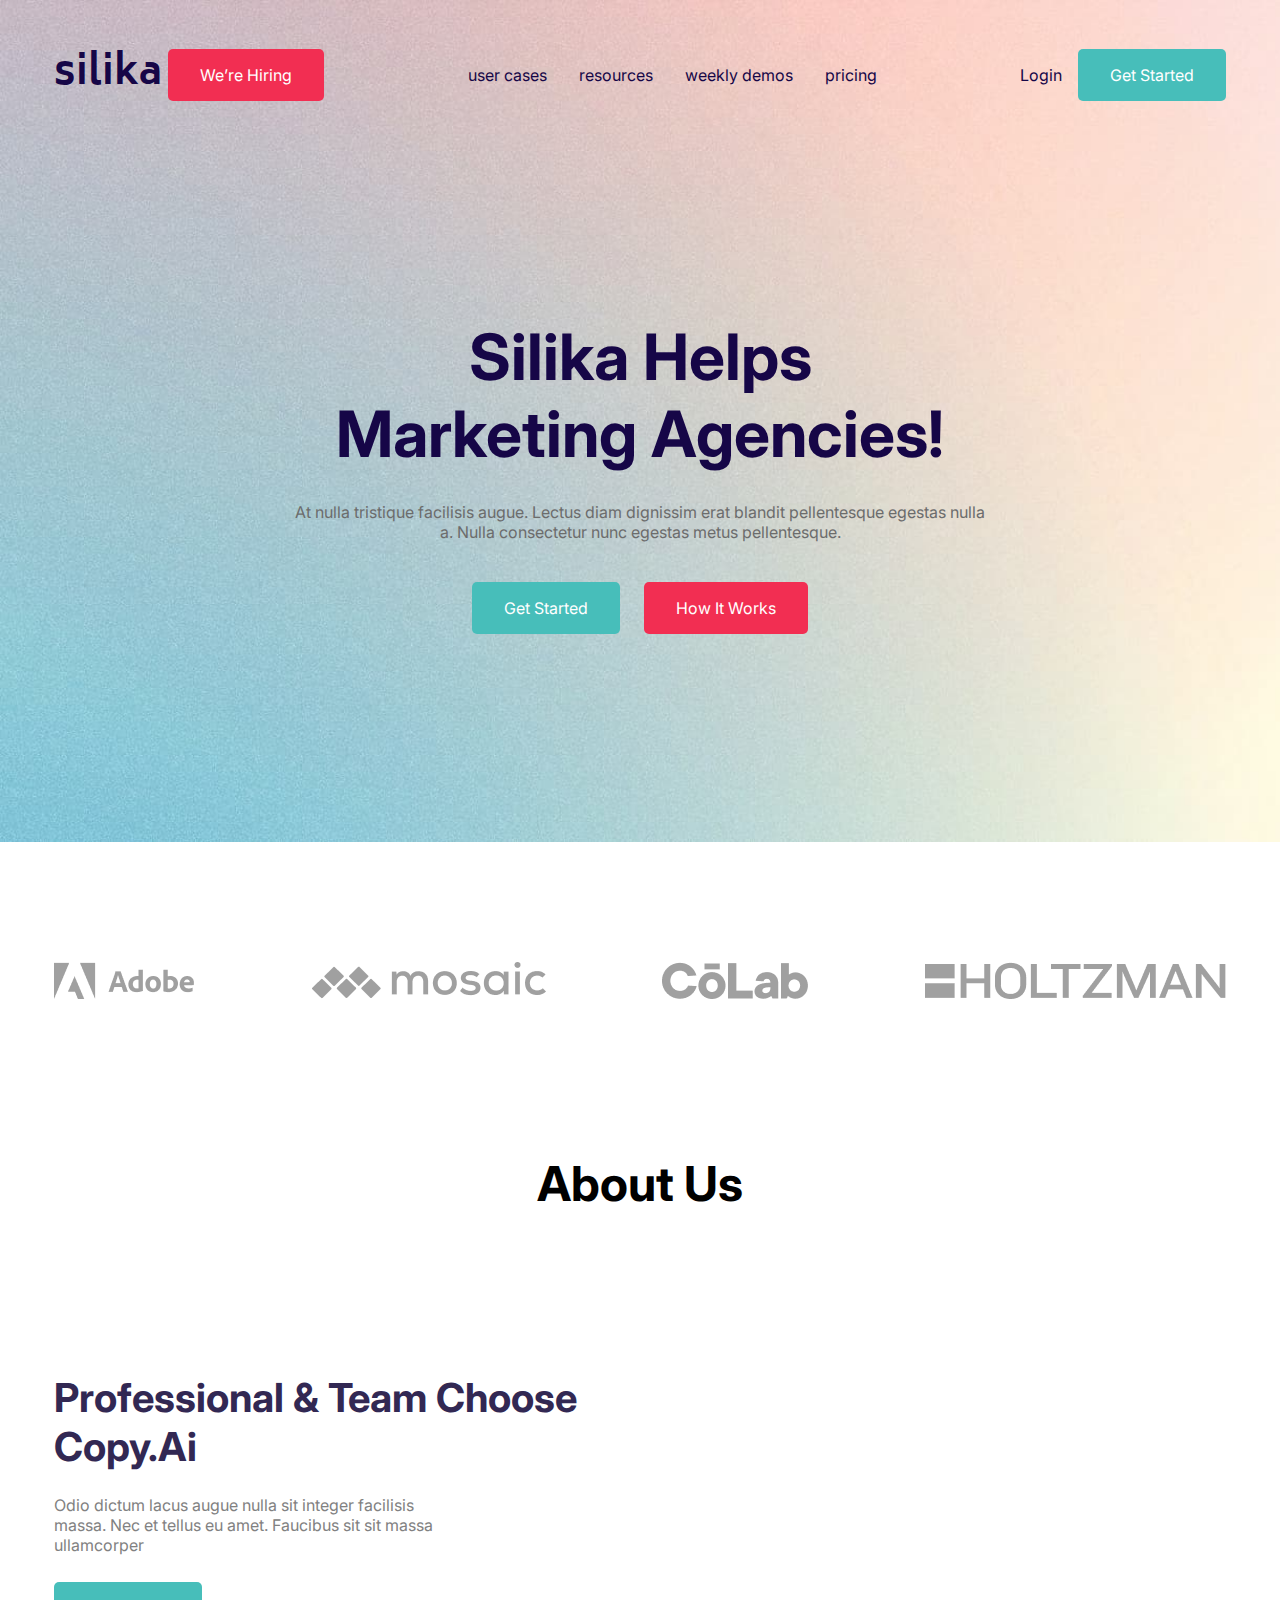
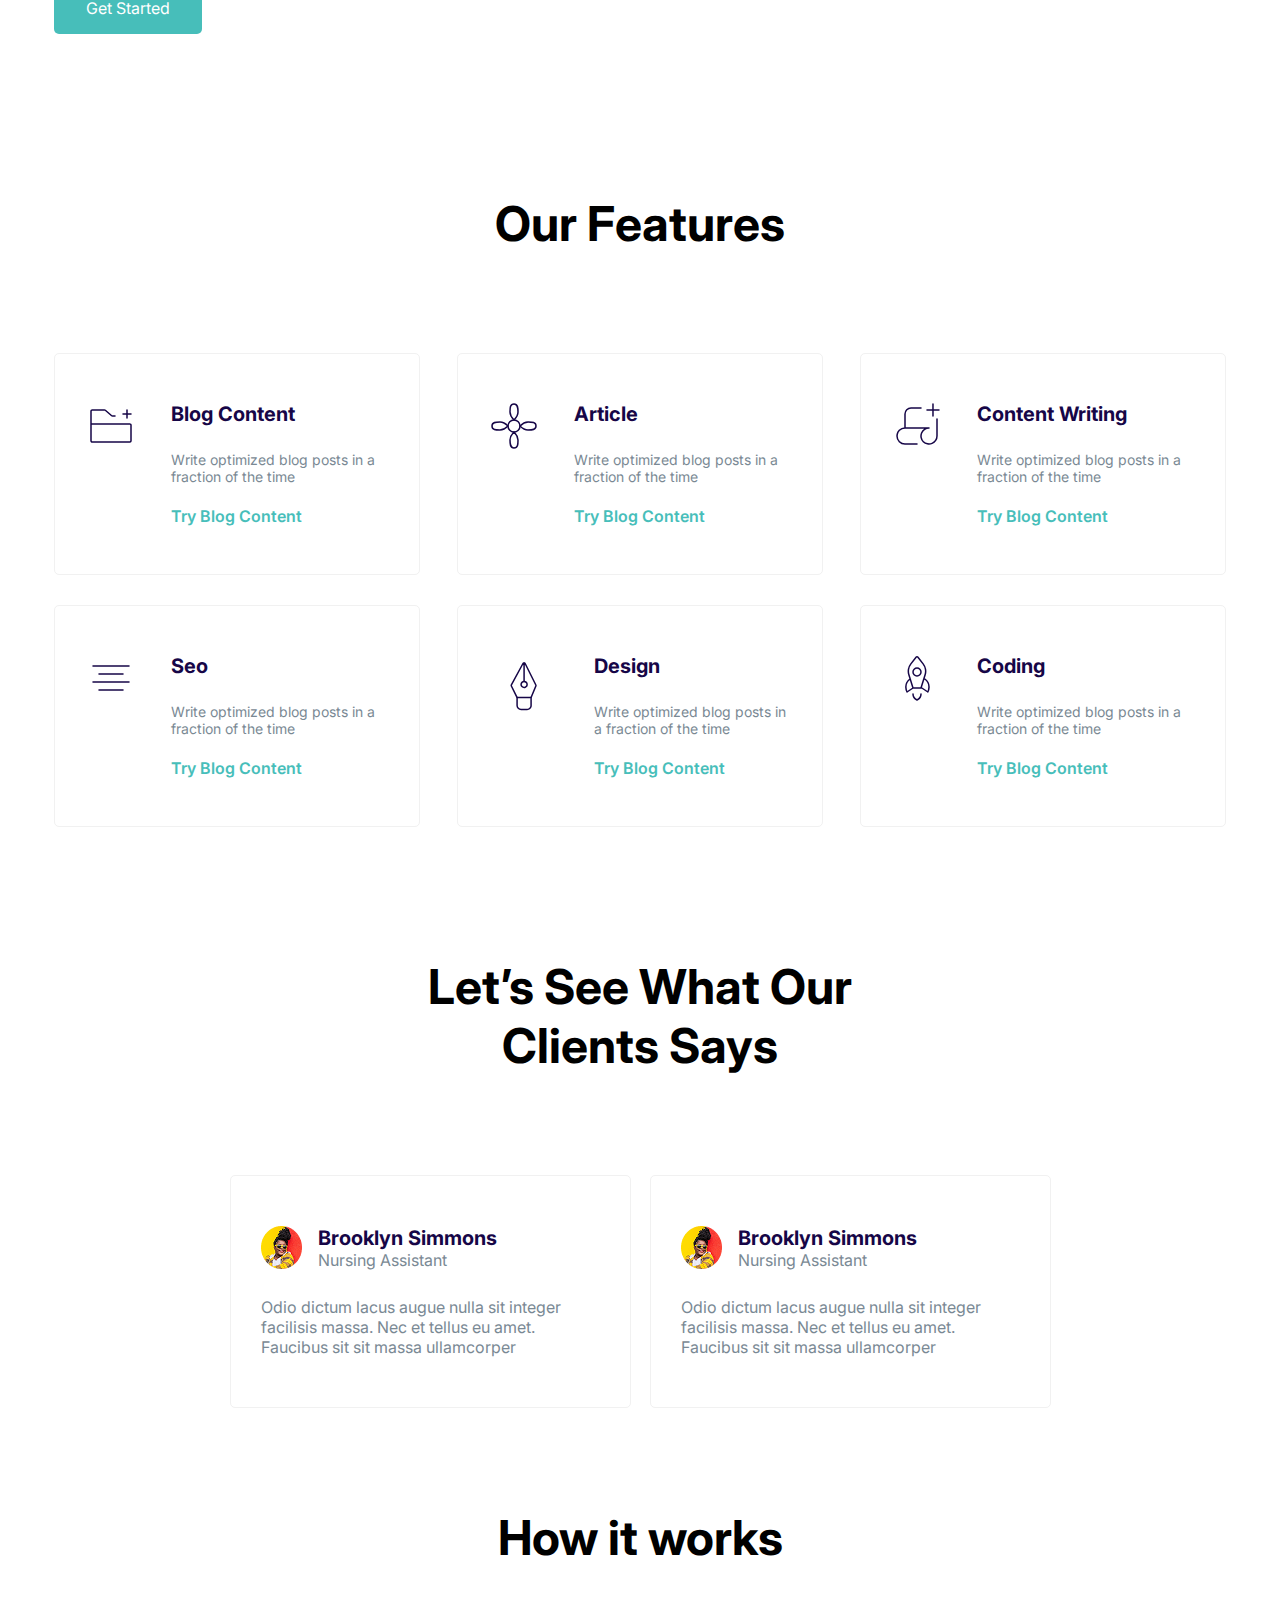
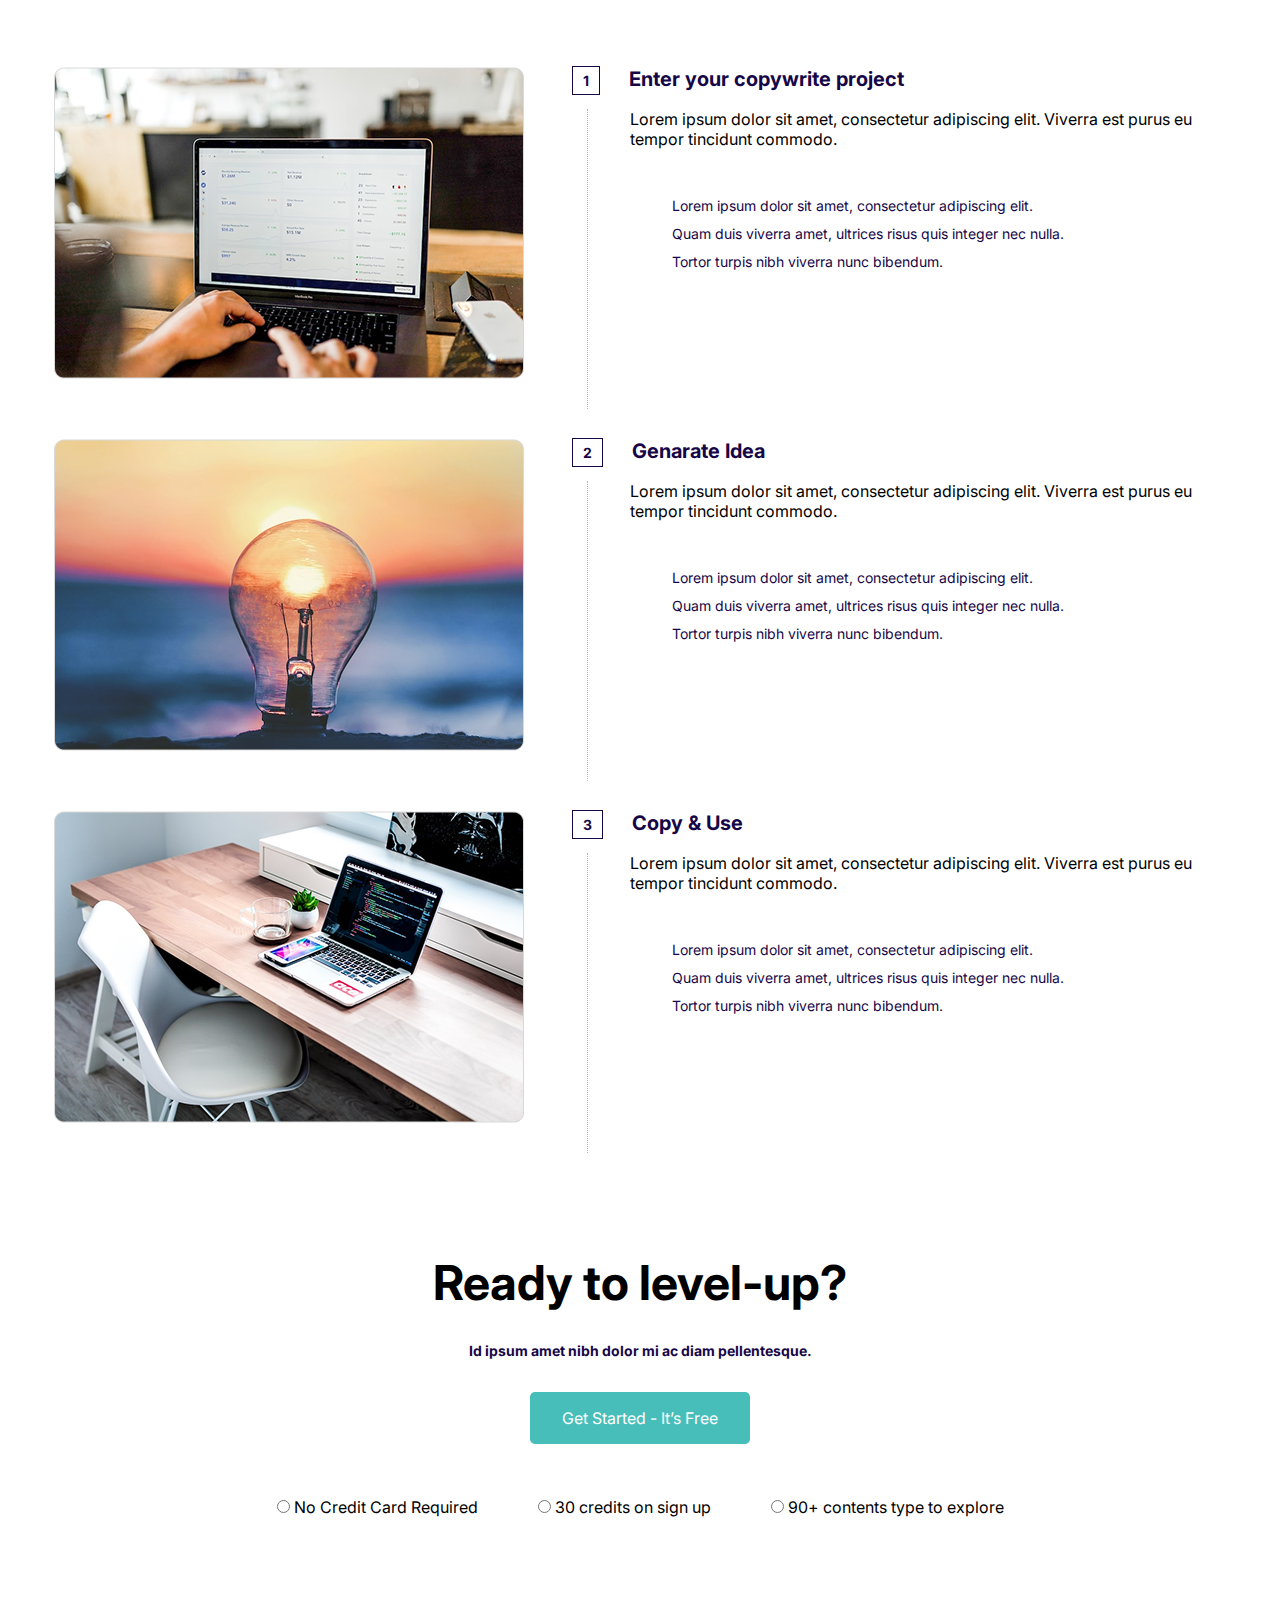
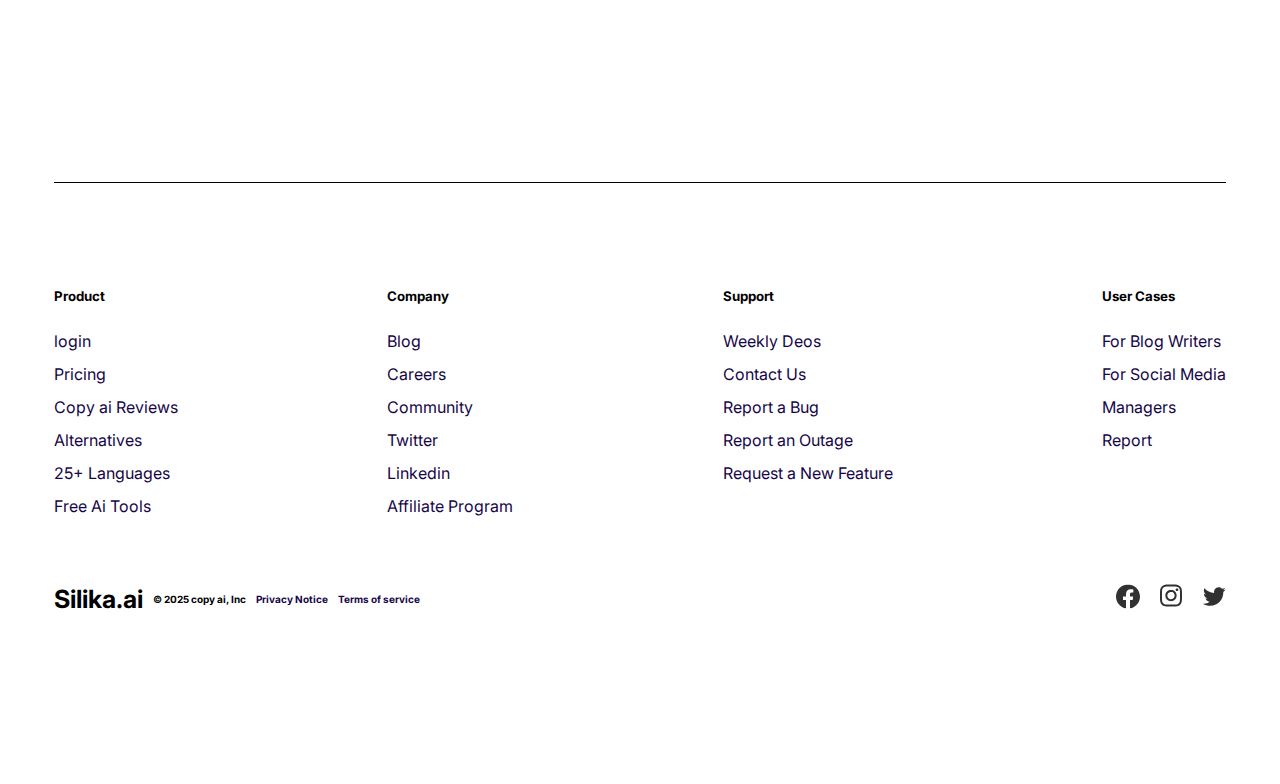
<file: layout/index.html>
<!DOCTYPE html>
<html lang="pt-br">

<head>
    <meta charset="UTF-8">
    <meta name="viewport" content="width=device-width, initial-scale=1.0">
    <title>Layout | Design Studio</title>

    <link href="css/styles.css" rel="stylesheet" type="text/css">

    <!-- google fonts -->
    <link rel="preconnect" href="https://fonts.googleapis.com">
    <link rel="preconnect" href="https://fonts.gstatic.com" crossorigin>
    <link
        href="https://fonts.googleapis.com/css2?family=Biryani:wght@200;300;400;600;700;800;900&family=Inter:ital,opsz,wght@0,14..32,100..900;1,14..32,100..900&display=swap"
        rel="stylesheet">
</head>

<body>
    <section class="top-header">
        <header>
            <div class="container">
                <div class="logo">
                    <h1>silika</h1>
                    <a href="#" class="secondary-color">We’re Hiring</a>
                </div>
                <!--fim: logo -->
                <nav>
                    <ul>
                        <li><a href="#">user cases</a></li>
                        <li><a href="#">resources</a></li>
                        <li><a href="#">weekly demos</a></li>
                        <li><a href="#">pricing</a></li>
                    </ul>
                </nav>
                <!-- fim:menu -->

                <div class="login">
                    <a href="#">Login</a>
                    <a href="#" class="primary-color">Get Started</a>
                </div>

            </div>
        </header>

        <div class="cta">
            <div class="container">
                <h2>Silika Helps <br>Marketing Agencies!</h2>

                <p>At nulla tristique facilisis augue. Lectus diam dignissim erat blandit pellentesque egestas nulla a.
                    Nulla consectetur nunc egestas metus pellentesque.</p>

                <div class="bts-cta">
                    <a href="#" class="primary-color">Get Started</a>
                    <a href="#" class="secondary-color">How It Works</a>
                </div>
            </div>
        </div>
    </section>
    <!-- section top-header -->

    <section class="brands">
        <div class="container">
            <img src="images/adobe.png" alt="adobe">
            <img src="images/mosaic.png" alt="mosaic">
            <img src="images/colab.png" alt="colab">
            <img src="images/holtzang.png" alt="holtzman">
        </div>
    </section>
    <!-- brands -->

    <section class="about-us">
        <h3>About Us</h3>
        <div class="container">
            <div class="about-us-description">
                <h4>professional & team choose copy.ai</h4>
                <p>Odio dictum lacus augue nulla sit integer facilisis massa. Nec et tellus eu amet. Faucibus sit sit
                    massa ullamcorper </p>

                <a href="#" class="primary-color">Get Started</a>
            </div>

            <div class="about-us-video">
                <iframe width="560" height="315" src="https://www.youtube.com/embed/fX5WCe3d8WU?si=TjG-W9J1SDIpBG5j"
                    title="YouTube video player" frameborder="0"
                    allow="accelerometer; autoplay; clipboard-write; encrypted-media; gyroscope; picture-in-picture; web-share"
                    referrerpolicy="strict-origin-when-cross-origin" allowfullscreen></iframe>
            </div>
        </div>
    </section>
    <!-- about us -->

    <section class="our-features">
        <h3>Our Features</h3>
        <div class="container">

            <div class="card">
                <div class="icon-card">
                    <img src="images/icons/folder.svg">
                </div>
                <div class="description-card">

                    <h4>Blog Content</h4>

                    <p>Write optimized blog posts in
                        a fraction of the time</p>

                    <a href="#">Try Blog Content</a>
                </div>
            </div>
            <!-- FIM:card -->


            <div class="card">
                <div class="icon-card">
                    <img src="images/icons/article.svg">
                </div>
                <div class="description-card">

                    <h4>Article</h4>

                    <p>Write optimized blog posts in
                        a fraction of the time</p>

                    <a href="#">Try Blog Content</a>
                </div>
            </div>
            <!-- FIM:card -->


            <div class="card">
                <div class="icon-card">
                    <img src="images/icons/content.svg">
                </div>
                <div class="description-card">

                    <h4>Content Writing</h4>

                    <p>Write optimized blog posts in
                        a fraction of the time</p>

                    <a href="#">Try Blog Content</a>
                </div>
            </div>
            <!-- FIM:card -->


            <div class="card">
                <div class="icon-card">
                    <img src="images/icons/seo.svg">
                </div>
                <div class="description-card">

                    <h4>Seo</h4>

                    <p>Write optimized blog posts in
                        a fraction of the time</p>

                    <a href="#">Try Blog Content</a>
                </div>
            </div>
            <!-- FIM:card -->


            <div class="card">
                <div class="icon-card">
                    <img src="images/icons/design.svg">
                </div>
                <div class="description-card">

                    <h4>Design</h4>

                    <p>Write optimized blog posts in
                        a fraction of the time</p>

                    <a href="#">Try Blog Content</a>
                </div>
            </div>
            <!-- FIM:card -->


            <div class="card">
                <div class="icon-card">
                    <img src="images/icons/coding.svg">
                </div>
                <div class="description-card">

                    <h4>Coding</h4>

                    <p>Write optimized blog posts in
                        a fraction of the time</p>

                    <a href="#">Try Blog Content</a>
                </div>
            </div>
            <!-- FIM:card -->
        </div>
    </section>


    <section class="testimonials">
        <h3>Let’s See What Our Clients Says</h3>
        <div class="container">
            <div class="testimonial-card">
                <div class="perfil">

                    <div class="photo-perfil">
                        <img src="images/perfil.png" alt="perfil">
                    </div>

                    <div class="perfil-name">
                        <h4>Brooklyn Simmons</h4>
                        <p class="cargo">Nursing Assistant</p>
                    </div>
                </div><!--fim:perfil-->

                <div class="comments">
                    <p>Odio dictum lacus augue nulla sit integer facilisis massa. Nec et tellus eu amet. Faucibus sit
                        sit massa ullamcorper</p>
                </div>
            </div>

            <div class="testimonial-card">
                <div class="perfil">

                    <div class="photo-perfil">
                        <img src="images/perfil.png" alt="perfil">
                    </div>

                    <div class="perfil-name">
                        <h4>Brooklyn Simmons</h4>
                        <p class="cargo">Nursing Assistant</p>
                    </div>
                </div><!--fim:perfil-->

                <div class="comments">
                    <p>Odio dictum lacus augue nulla sit integer facilisis massa. Nec et tellus eu amet. Faucibus sit
                        sit massa ullamcorper</p>
                </div>
            </div>
        </div>
    </section>

    <section class="works">
        <h3>How it works</h3>
        <div class="container">
            <div class="image-work">
                <img src="images/work.jpg" alt="work">
            </div>

            <div class="description-work">
                <h4><span>1</span>Enter your copywrite project</h4>

                <div class="content-description-work">
                    <p class="title">Lorem ipsum dolor sit amet, consectetur adipiscing elit. Viverra est purus eu
                        tempor tincidunt commodo.</p>

                    <ul>
                        <li>Lorem ipsum dolor sit amet, consectetur adipiscing elit.</li>
                        <li>Quam duis viverra amet, ultrices risus quis integer nec nulla.</li>
                        <li>Tortor turpis nibh viverra nunc bibendum.</li>
                    </ul>
                </div>
            </div>


        </div>

        <div class="container">
            <div class="image-work">
                <img src="images/work-2.jpg" alt="work">
            </div>

            <div class="description-work">
                <h4><span>2</span>Genarate Idea</h4>

                <div class="content-description-work">
                    <p class="title">Lorem ipsum dolor sit amet, consectetur adipiscing elit. Viverra est purus eu
                        tempor tincidunt commodo.</p>

                    <ul>
                        <li>Lorem ipsum dolor sit amet, consectetur adipiscing elit.</li>
                        <li>Quam duis viverra amet, ultrices risus quis integer nec nulla.</li>
                        <li>Tortor turpis nibh viverra nunc bibendum.</li>
                    </ul>
                </div>
            </div>


        </div>


        <div class="container">
            <div class="image-work">
                <img src="images/work-3.jpg" alt="work">
            </div>

            <div class="description-work">
                <h4><span>3</span>Copy & Use</h4>

                <div class="content-description-work">
                    <p class="title">Lorem ipsum dolor sit amet, consectetur adipiscing elit. Viverra est purus eu
                        tempor tincidunt commodo.</p>

                    <ul>
                        <li>Lorem ipsum dolor sit amet, consectetur adipiscing elit.</li>
                        <li>Quam duis viverra amet, ultrices risus quis integer nec nulla.</li>
                        <li>Tortor turpis nibh viverra nunc bibendum.</li>
                    </ul>
                </div>
            </div>


        </div>
    </section>

    <section class="ready">
        <h3>Ready to level-up?</h3>
        <div class="container">
            <p>Id ipsum amet nibh dolor mi ac diam pellentesque.</p>
            <a href="#" class="primary-color">Get Started - It’s Free</a>

            <form>
                <fieldset>
                    <div class="option">
                        <input type="radio" name="plans" value="no-credit">
                        <span>No Credit Card Required</span>
                    </div>

                    <div class="option">
                        <input type="radio" name="plans" value="30-credits">
                        <span>30 credits on sign up</span>
                    </div>

                    <div class="option">
                        <input type="radio" name="plans" value="90-contents">
                        <span>90+ contents type to explore</span>
                    </div>
                </fieldset>
            </form>
        </div>
    </section>

    <footer>

        <div class="container top">
            <div class="footer-group-links">
                <h5>Product</h5>
                <ul>
                    <li><a href="#">login</a></li>
                    <li><a href="#">Pricing</a></li>
                    <li><a href="#">Copy ai Reviews</a></li>
                    <li><a href="#">Alternatives</a></li>
                    <li><a href="#">25+ Languages</a></li>
                    <li><a href="#">Free Ai Tools</a></li>
                </ul>
            </div>

            <div class="footer-group-links">
                <h5>Company</h5>
                <ul>
                    <li><a href="#">Blog</a></li>
                    <li><a href="#">Careers</a></li>
                    <li><a href="#">Community</a></li>
                    <li><a href="#">Twitter</a></li>
                    <li><a href="#">Linkedin</a></li>
                    <li><a href="#">Affiliate Program</a></li>
                </ul>
            </div>

            <div class="footer-group-links">
                <h5>Support</h5>
                <ul>
                    <li><a href="#">Weekly Deos</a></li>
                    <li><a href="#">Contact Us</a></li>
                    <li><a href="#">Report a Bug</a></li>
                    <li><a href="#">Report an Outage</a></li>
                    <li><a href="#">Request a New Feature</a></li>

                </ul>
            </div>

            <div class="footer-group-links">
                <h5>User Cases</h5>
                <ul>
                    <li><a href="#">For Blog Writers</a></li>
                    <li><a href="#">For Social Media</a></li>
                    <li><a href="#">Managers</a></li>
                    <li><a href="#">Report</a></li>


                </ul>
            </div>
        </div>

        <div class="container">
            <div class="logo-copyright">
                <h5>Silika.ai</h5>
                <p>© 2025 copy ai, Inc </p>
                <a href="#">Privacy Notice</a>
                <a href="#">Terms of service</a>

            </div>

            <div class="social-media">
                <a href="#"><img src="images/icons/facebook.svg" alt=""></a>
                <a href="#"><img src="images/icons/instagram.svg" alt=""></a>
                <a href="#"><img src="images/icons/twitter.svg" alt=""></a>
            </div>


        </div>
    </footer>

</body>

</html>
</file>
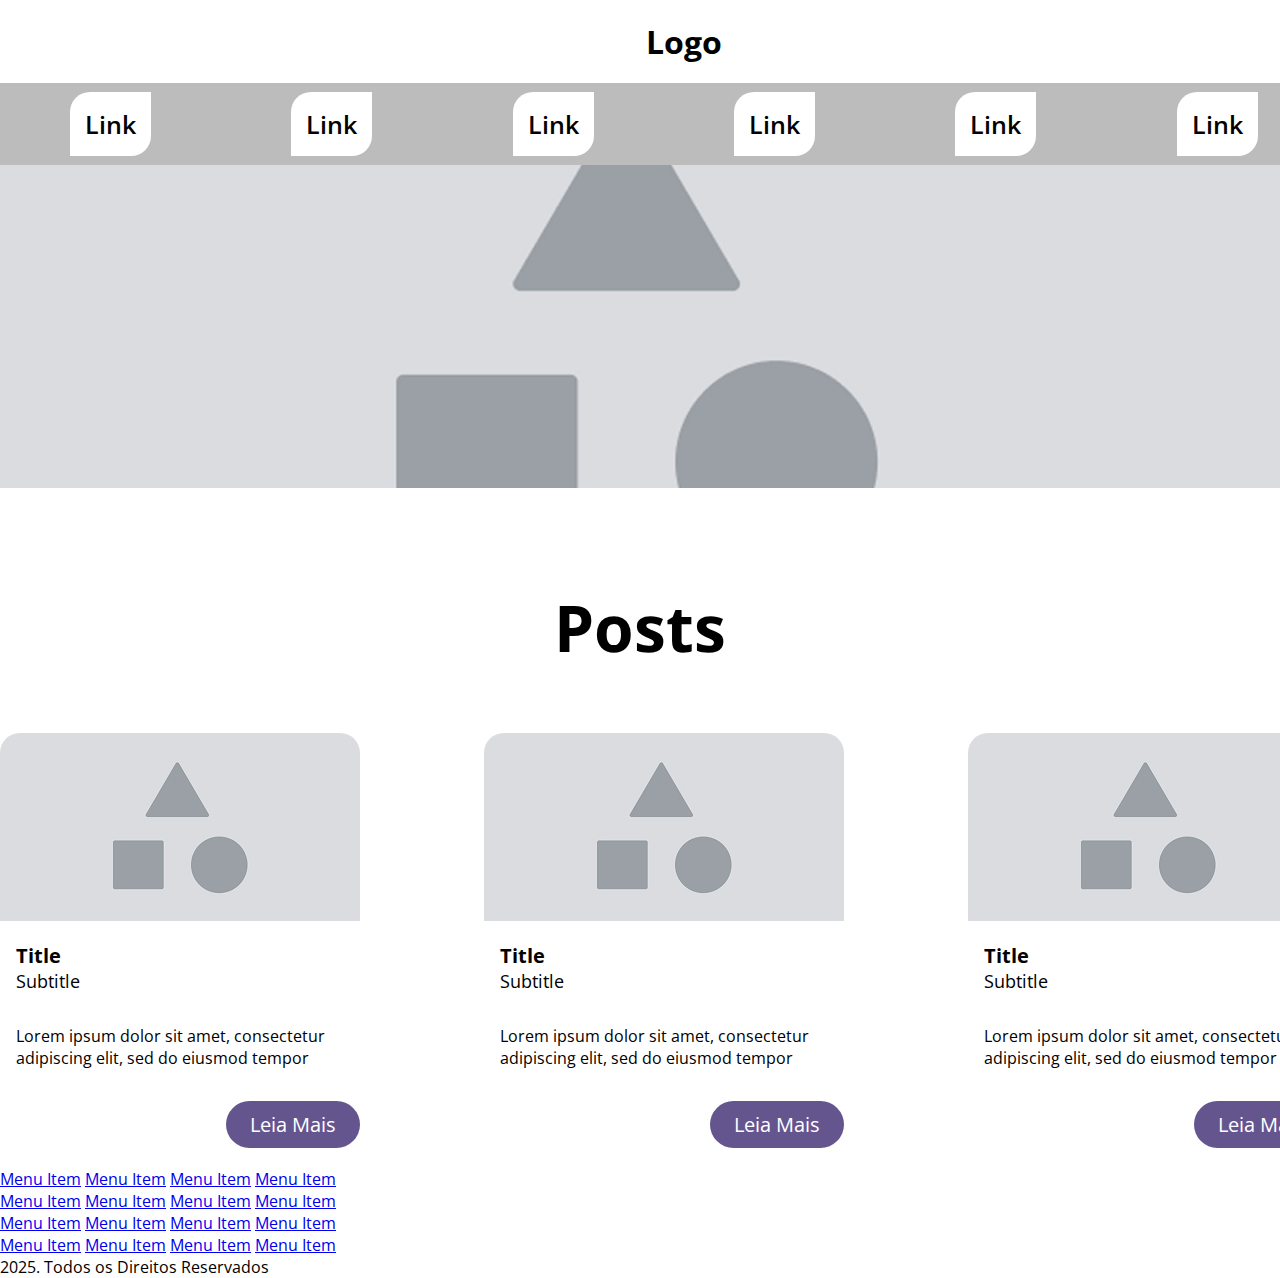
<file: wireframe/index.html>
<!DOCTYPE html>
<html lang="en">

<head>
    <meta charset="UTF-8">
    <meta name="viewport" content="width=device-width, initial-scale=1.0">
    <title>Wireframe</title>

    <!-- Link para os estilos -->

    <link href="css/styles.css" rel="stylesheet">

    <link rel="preconnect" href="https://fonts.googleapis.com">
    <link rel="preconnect" href="https://fonts.gstatic.com" crossorigin>
    <link href="https://fonts.googleapis.com/css2?family=Open+Sans:ital,wght@0,300..800;1,300..800&display=swap"
        rel="stylesheet">
</head>

<body>
    <header>
        <div class="container">
            <h1>Logo</h1>
        </div>
    </header>

    <nav>
        <div class="container">
            <ul>
                <li><a href="#">Link</a></li>
                <li><a href="#">Link</a></li>
                <li><a href="#">Link</a></li>
                <li><a href="#">Link</a></li>
                <li><a href="#">Link</a></li>
                <li><a href="#">Link</a></li>
            </ul>
        </div>
    </nav>

    <main>
        <section id="banner">
            <img src="images/banner.jpg" alt="banner principal">
        </section>

        <section class="posts">
            <h2>Posts</h2>

            <div class="container">
                <!-- inicio:card -->
                <div class="card">
                    <img src="images/image-post.jpg" alt="imagem do post">
                    <h3>Title</h3>
                    <h4>Subtitle</h4>
                    <p>Lorem ipsum dolor sit amet, consectetur adipiscing elit, sed do eiusmod tempor</p>
                    <div class="footer-card">
                        <a href="#">Leia Mais</a>
                    </div>
                </div>
                <!-- fim:card -->

                <!-- inicio:card -->
                <div class="card">
                    <img src="images/image-post.jpg" alt="imagem do post">
                    <h3>Title</h3>
                    <h4>Subtitle</h4>
                    <p>Lorem ipsum dolor sit amet, consectetur adipiscing elit, sed do eiusmod tempor</p>
                    <div class="footer-card">
                        <a href="#">Leia Mais</a>
                    </div>
                </div>
                <!-- fim:card -->

                <!-- inicio:card -->
                <div class="card">
                    <img src="images/image-post.jpg" alt="imagem do post">
                    <h3>Title</h3>
                    <h4>Subtitle</h4>
                    <p>Lorem ipsum dolor sit amet, consectetur adipiscing elit, sed do eiusmod tempor</p>
                    <div class="footer-card">
                        <a href="#">Leia Mais</a>
                    </div>
                </div>
                <!-- fim:card -->
            </div>

        </section>

    </main>

    <footer>
        <div class="footer-top">
            <div class="container">
                <div class="link-group">
                    <a href="#">Menu Item</a>
                    <a href="#">Menu Item</a>
                    <a href="#">Menu Item</a>
                    <a href="#">Menu Item</a>
                </div>
                <div class="link-group">
                    <a href="#">Menu Item</a>
                    <a href="#">Menu Item</a>
                    <a href="#">Menu Item</a>
                    <a href="#">Menu Item</a>
                </div>
                <div class="link-group">
                    <a href="#">Menu Item</a>
                    <a href="#">Menu Item</a>
                    <a href="#">Menu Item</a>
                    <a href="#">Menu Item</a>
                </div>
                <div class="link-group">
                    <a href="#">Menu Item</a>
                    <a href="#">Menu Item</a>
                    <a href="#">Menu Item</a>
                    <a href="#">Menu Item</a>
                </div>
            </div>
        </div>

        <div class="footer-bottom">
            <p>2025. Todos os Direitos Reservados</p>
        </div>
    </footer>

</body>

</html>
</file>
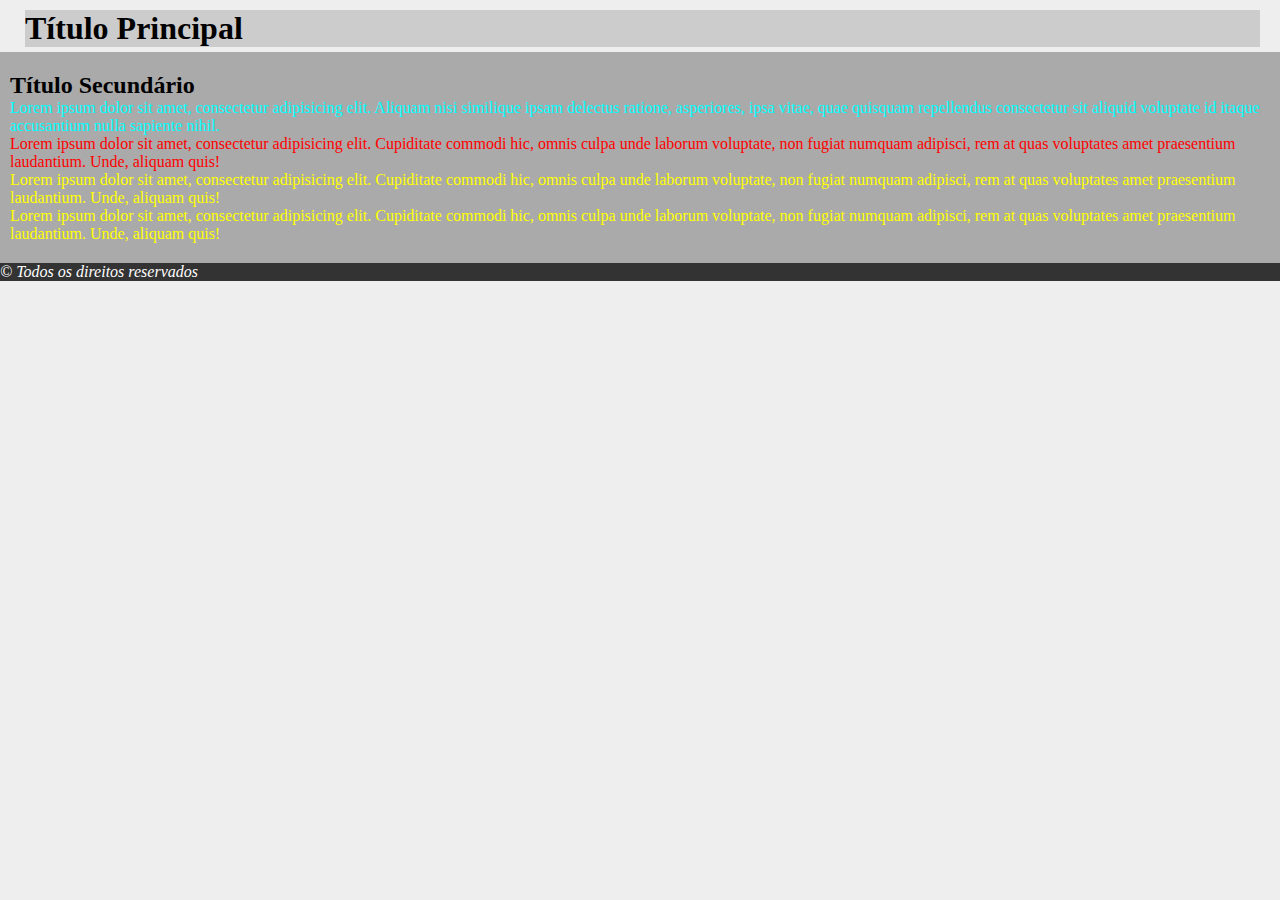
<file: fundamentos/estilo-incorporado.html>
<!DOCTYPE html>
<html lang="en">
<head>
    <meta charset="UTF-8">
    <meta name="viewport" content="width=device-width, initial-scale=1.0">
    <title>Estilo Incorporado</title>
    <style>
        *{
            margin: 0;
            padding: 0;
        }
        body{
            background: #EEE;
        }
        header{
            background: #CCC;
            margin: 10px 20px 5px 25px; /* topo, direita, baixo, esquerda */
        }
        main{
            background: #AAA;
            padding: 20px 10px; /* topo baixo, esquerda direita */
        }
        p{
            color: #F00;
        }
        #primeiro-paragrafo{
            color: #0FF;
        }
        .paragrafo-padrao-classe{
            color: #FF0;
        }

        footer{
            background: #333;
            color: #FFF;
        }
    </style>
</head>
<body>
    <header>
        <h1>Título Principal</h1>
    </header>
    <main>
        <h2>Título Secundário</h2>
        <p id="primeiro-paragrafo">Lorem ipsum dolor sit amet, consectetur adipisicing elit. Aliquam nisi similique ipsam delectus ratione, asperiores, ipsa vitae, quae quisquam repellendus consectetur sit aliquid voluptate id itaque accusantium nulla sapiente nihil.</p>
        <section>
            <article>
                <p>Lorem ipsum dolor sit amet, consectetur adipisicing elit. Cupiditate commodi hic, omnis culpa unde laborum voluptate, non fugiat numquam adipisci, rem at quas voluptates amet praesentium laudantium. Unde, aliquam quis!</p>
                <p class="paragrafo-padrao-classe">Lorem ipsum dolor sit amet, consectetur adipisicing elit. Cupiditate commodi hic, omnis culpa unde laborum voluptate, non fugiat numquam adipisci, rem at quas voluptates amet praesentium laudantium. Unde, aliquam quis!</p>
                <p class="paragrafo-padrao-classe">Lorem ipsum dolor sit amet, consectetur adipisicing elit. Cupiditate commodi hic, omnis culpa unde laborum voluptate, non fugiat numquam adipisci, rem at quas voluptates amet praesentium laudantium. Unde, aliquam quis!</p>
            </article>
        </section>
    </main>
    <footer>
        <address>&copy; Todos os direitos reservados </address>
    </footer>
    
</body>
</html>
</file>
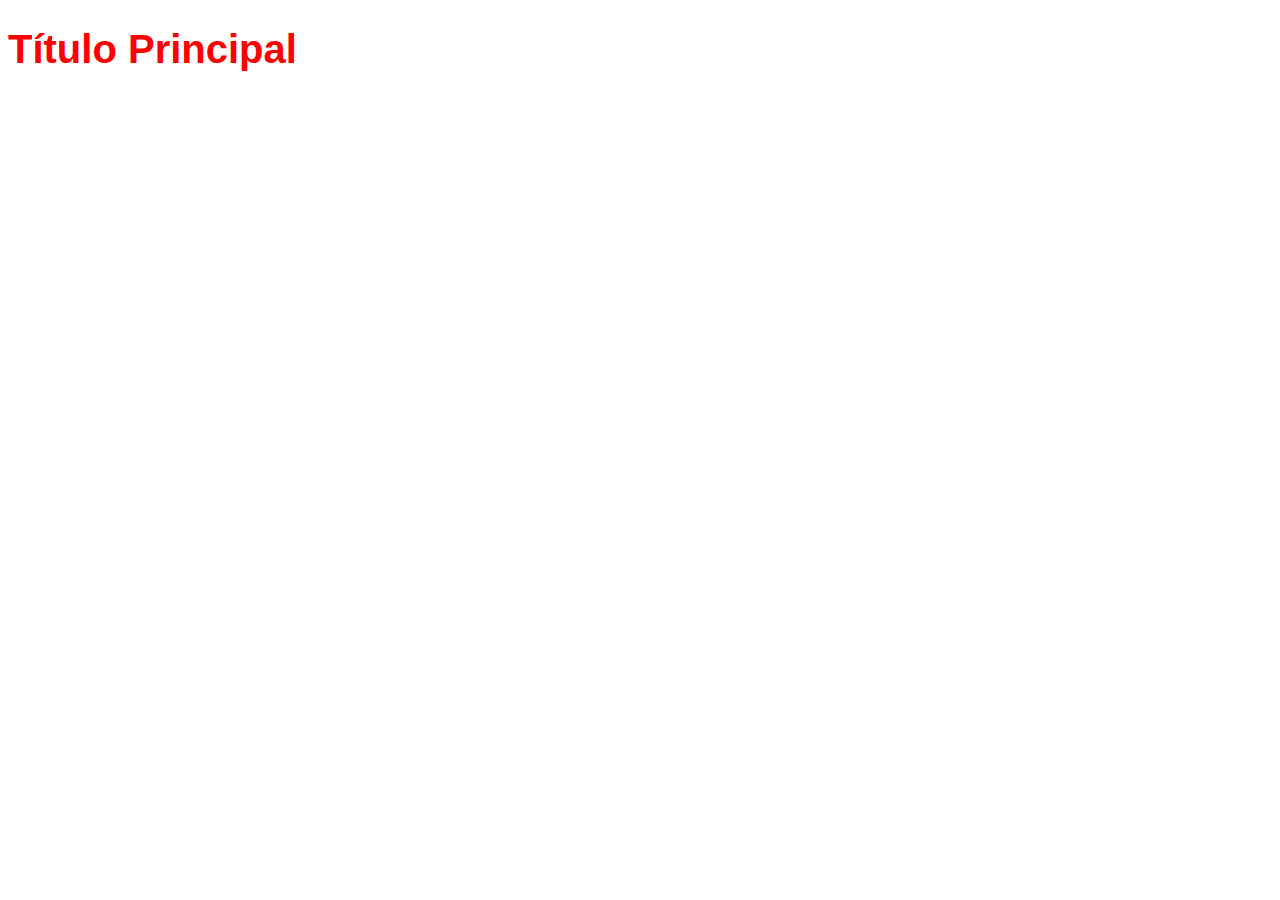
<file: fundamentos/estilo-inline.html>
<!DOCTYPE html>
<html lang="en">
<head>
    <meta charset="UTF-8">
    <meta name="viewport" content="width=device-width, initial-scale=1.0">
    <title>Estilo Inline</title>
</head>
<body>
    <h1 style="font-size: 40px;color: #F00; font-family: Arial, Helvetica, sans-serif;">Título Principal</h1>
    
</body>
</html>
</file>
<file: layout/css/styles.css>
*{
    margin: 0;
    padding: 0;
    font-family: "Inter", sans-serif;
}

/* variáveis */
:root{
    --primary-color:#47BEBA;
    --secondary-color:#F22E52;
    --text-color-button:#FFF;
    --padding-button:1rem 2rem;
}

.primary-color{
    background: var(--primary-color);
    color: var(--text-color-button);
    padding: var(--padding-button);
    display: inline-block;
    border-radius: 5px;
}

.secondary-color{
    background: var(--secondary-color);
    color: var(--text-color-button);
    padding: var(--padding-button);
    display: inline-block;
    border-radius: 5px;
}

.container{
    width: 1172px;
    margin: auto;
}

h1{
    font-family: "Biryani", sans-serif;
    font-size: 40px;
    font-weight: bold;
    color: #160647;
}

h3{
    text-align: center;
    font-size: 48px;
    font-weight: bold;
    margin: 100px 0;
}

a{
    text-decoration: none;
    color: #160647;
}



/* top header */

.top-header{
    background: url(../images/background.jpg) no-repeat;
    background-size: cover;
    padding-top: 40px;
}

.top-header header .container{
    display: flex;
    justify-content: space-between;

}

.top-header .logo{
    display: flex;
    align-items: center;
}

.top-header .logo h1{
    margin-right: 6px;
}

nav{
    display: flex;
    align-items: center;
}

nav ul{
    display: flex;
    list-style: none;
}

nav ul li{
    margin: 0 16px;
}

.login{
    display: flex;
    align-items: center;
}

.login .primary-color{
    margin-left: 16px;
}

/*cta */

.cta{
    padding: 208px 0;
}


.cta .container{
    display: flex;
    flex-direction: column;
    align-items: center;
}

.cta h2{
    font-size: 64px;    
    color: #160647;
    text-align: center;
}

.cta p{
    margin: 30px 0 40px;
    width: 697px;
    text-align: center;
    color: #6C6C6C;
}

.cta a{
    margin: 0 10px;
}

.cta a:hover{
    box-shadow: 0 0 10px #AAA;
}

.brands .container{
    display: flex;
    justify-content: space-between;
    margin: 120px auto 155px;
}

.about-us h3{
    margin-bottom: 100px;
}

.about-us .container{
    display: flex;
    justify-content: space-between;

}

.about-us .container .about-us-description{
    padding: 60px 0;
}

.about-us .container .about-us-description h4{
    font-size: 40px;
    color: #322853;
    text-transform: capitalize;
}

.about-us .container .about-us-description p{
    margin: 24px 0 27px;
    color: #818181;
    width: 383px;
}

/*our features */

.our-features h3{
    margin: 100px 0;
}

.our-features .container{
    display: flex;
    justify-content: space-between;
    flex-wrap: wrap;
}

.our-features .container .card{
    width: 300px;
    padding: 48px 32px;
    border: 1px solid #F1F1F1;
    border-radius: 5px;
    margin-bottom: 30px;
    display: flex;
}

.our-features .container .card .icon-card{
    margin-right: 36px;
}

.our-features h4{
    font-size: 20px;
    color: #160647;
}

.our-features p{
    color: #7A8994;
    margin: 25px 0 21px;
    font-size: 14px;
}

.our-features a{
    color: var(--primary-color);
    font-weight: 600;
    transition: all ease-in 0.3s;
}

.our-features a:hover{
    text-decoration: underline;
    color: #322853;
}

/*testimonials */

.testimonials .container{
    width: 821px;
    margin: auto;
    display: flex;
    justify-content: space-between;
}

.testimonials h3{
    width: 498px;
    text-align: center;
    margin: 100px auto;
}

.testimonials .testimonial-card{
    width: 339px;
    padding: 50px 30px;
    border: 1px solid #F1F1F1;
    border-radius: 5px;
}

.testimonial-card .perfil{
    display: flex;
    margin-bottom: 24px;
}

.testimonial-card .perfil .photo-perfil{
    margin-right: 16px;
}

.testimonial-card h4{
    font-size: 20px;
    color: #160647;
}

.testimonial-card p{
    color: #7A8994;
}

/* works */

.works .container{
    display: flex;
    justify-content: space-between;
    margin-bottom: 30px;
}

.works .image-work{
    margin-right: 48px;
}

.works .description-work h4{
    font-size: 20px;
    color: #160647;
    margin-bottom: 18px;
}

.works .description-work h4 span{
    border: 1px solid #160647;
    font-size: 14px;
    padding: 5px 10px;
    margin-right: 29px;
}

.works .content-description-work{
    border-left: 1px dotted #B4B4B4;
    margin-left: 15px;
    padding-left: 42px;
    height: 300px;
}

.works .content-description-work ul{
    list-style: none;
    padding-left: 42px;
    font-size: 14px;
    color: #160647;
    line-height: 2;
    margin-top: 43px;
}

/*ready */

.ready .container{
    display: flex;
    flex-direction: column;
    align-items: center;
}

.ready h3{
    margin-bottom: 30px;
}

.ready p{
    color: #160647;
    font-size: 14px;
    font-weight: 700;
}

.ready a{
    margin: 33px 0 53px;
}

.ready fieldset{
    display: flex;
    justify-content: space-between;
    border: none;
    gap: 60px;
}

/*footer*/

footer{
    
    margin-top: 265px;
    
    padding-bottom: 170px;
}

footer .container{
    display: flex;
    justify-content: space-between;
    
}

footer .container.top{
    border-top: 1px solid #000;
    padding-top: 105px;
}

footer ul{
    list-style: none;
}



footer .footer-group-links{
    margin-bottom: 55px;
}

footer .footer-group-links h5{
    margin-bottom: 27px;
}

footer .footer-group-links a{
    display: block;
    margin:13px 0
}

footer .container .logo-copyright{
    display: flex;
    gap: 10px;
    align-items: center;
}

footer .container .logo-copyright h5{
    font-size: 25px;
}

footer .container .logo-copyright p, footer .container .logo-copyright a{
    font-size: 10px;
    font-weight: bold;
}

footer .container .social-media{
    display: flex;
    gap: 20px;
}


/* design responsivo */

@media (max-width:480px){
    .container{
        width: 100% !important;
        flex-wrap: wrap;
    }


    .cta p,.testimonials h3{
        width: 100%;
    }

    .brands,.about-us-video{
        display: none;
    }

    img{
        max-width: 100%;
    }

    .works .image-work{
        margin-right: 0;
        margin-bottom: 20px;
    }

    .ready fieldset{
        flex-direction: column;
    }

    
}
</file>
<file: wireframe/css/styles.css>
*{
    margin: 0;
    padding: 0;
    font-family: "Open Sans", sans-serif;
}

.container{
    width: 1328px;
    margin: auto;
}

/* header */

header{
    padding: 20px;
}

h1{
    text-align: center;
}

/* nav */

nav{
    background: #BCBCBC;
    padding: 24px 0;
}

nav ul{
    list-style: none;
    display: flex;
    justify-content: space-around;
}

nav ul li a{
    color: #000;
    font-weight: 600;
    font-size: 25px;
    text-decoration:none;
    background: #FFF;
    padding: 15px;
    transition: all ease-in-out 0.3s;
    border-radius: 20px 0;
}

nav ul li a:hover{
    background: #000;
    color: #FFF;
    border-radius: 0 20px;
}

/* banner */

#banner img{
    width: 100%;
}

/* posts */

.posts h2{
    text-align: center;
    margin: 91px 0 62px;
    font-size: 64px;
    
}

.posts .container{
    display: flex;
    justify-content: space-between;
}

.posts .card{
    width: 360px;
}

.posts img{
    border-radius: 20px 20px  0 0;
}

.posts h3{
    font-size: 20px;
    margin: 16px 16px 0;
}

.posts h4{
    margin-left: 16px;
    font-weight: normal;
    font-size: 18px;
}

.posts p{
    margin: 32px 16px;
}

.posts a{
    background: #65558F;
    color: #FFF;
    padding: 10px 24px;
    border-radius: 100px;
    font-size: 20px;
    margin-bottom: 20px;
    display: inline-block;
    text-decoration: none;
}

.posts a:hover{
    background: #574487;
}

.posts .footer-card{
    display: flex;
    justify-content: flex-end;
}
</file>
